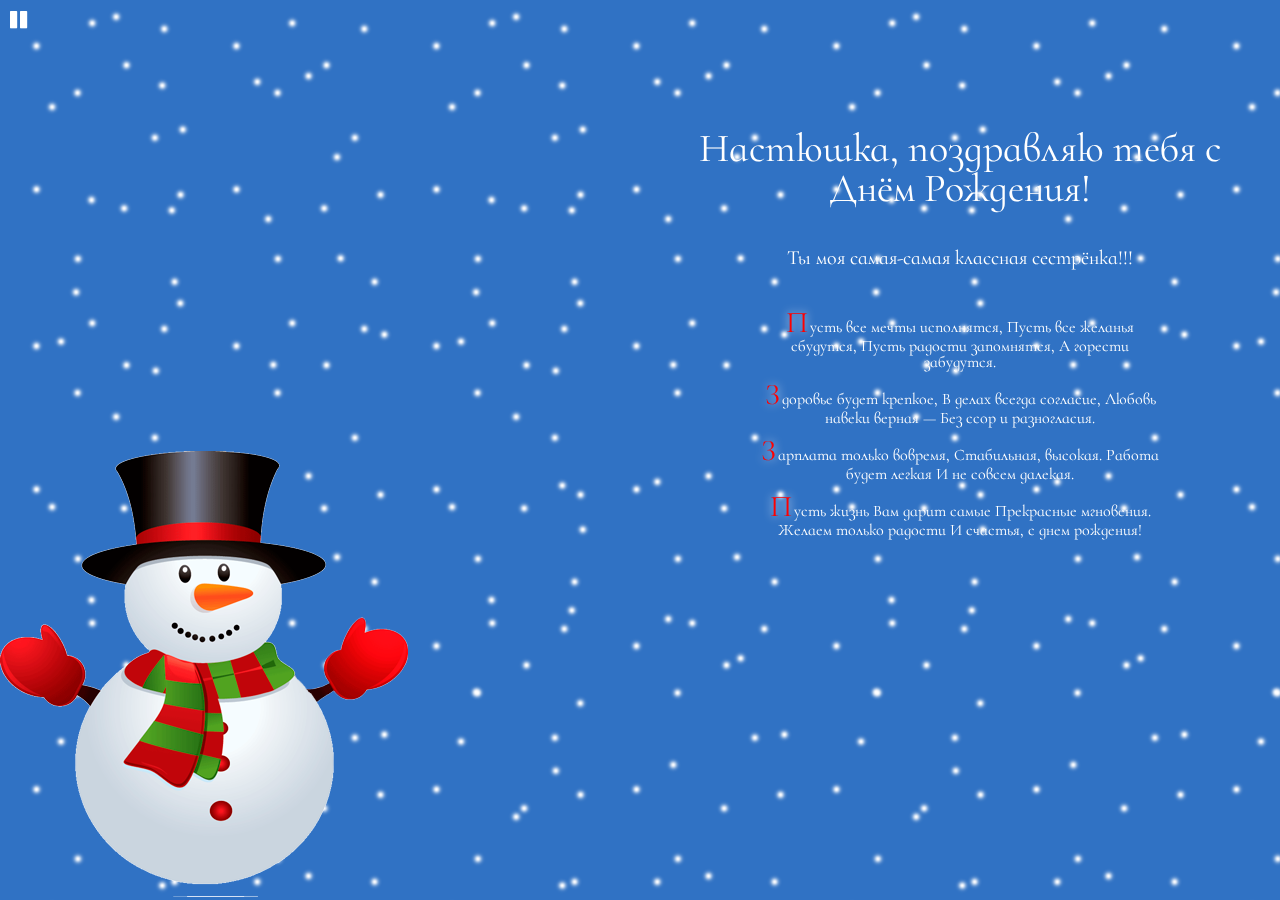
<file: index.html>
<!DOCTYPE html>
<html lang="en">
<head>
	<title>Postcard #2</title>
	<meta charset="utf-8">
	<meta name="viewport" content="width=device-width, initial-scale=1.0">
	<link rel="stylesheet" type="text/css" href="reset.css">
	<link rel="stylesheet" type="text/css" href="https://maxcdn.bootstrapcdn.com/font-awesome/4.7.0/css/font-awesome.min.css">
	<link rel="stylesheet" type="text/css" href="style.css">
	<link href="https://fonts.googleapis.com/css?family=Cormorant+Infant" rel="stylesheet">
</head>
<body>
	<div id="wrapper">
		<div id="audio-controls">
			<a id="audio-play" class="hidden fa fa-play" href="#"></a>
			<a id="audio-pause" class="fa fa-pause" href="#"></a>
			<audio id="song" src="audio.mp3" autoplay></audio>
		</div>
		<div id="text">
			<h1 class="title">
				Настюшка, поздравляю тебя с Днём Рождения!
			</h1>
			<h2 class='subtitle'>
				Ты моя самая-самая классная сестрёнка!!!
			</h2>
			<div class="stih">
				<p>Пусть все мечты исполнятся,
					Пусть все желанья сбудутся,
					Пусть радости запомнятся,
					А горести забудутся.</p>
				<p>Здоровье будет крепкое,
					В делах всегда согласие,
					Любовь навеки верная —
					Без ссор и разногласия.</p>
				<p>Зарплата только вовремя,
					Стабильная, высокая.
					Работа будет легкая
					И не совсем далекая.</p>
				<p>Пусть жизнь Вам дарит самые
					Прекрасные мгновения.
					Желаем только радости
					И счастья, с днем рождения!</p>
			</div>
		</div>
		<div id="snowman">
			<div class="inner">
				<img src="snowman.png" alt="" class="base">
				<img src="snowman-hand.png" alt="" class="hand">
			</div>
		</div>
	</div>
	<script type="text/javascript" src="https://code.jquery.com/jquery-3.1.1.slim.min.js"></script>
	<script type="text/javascript" src="card.js"></script>
</body>
</html>
</file>
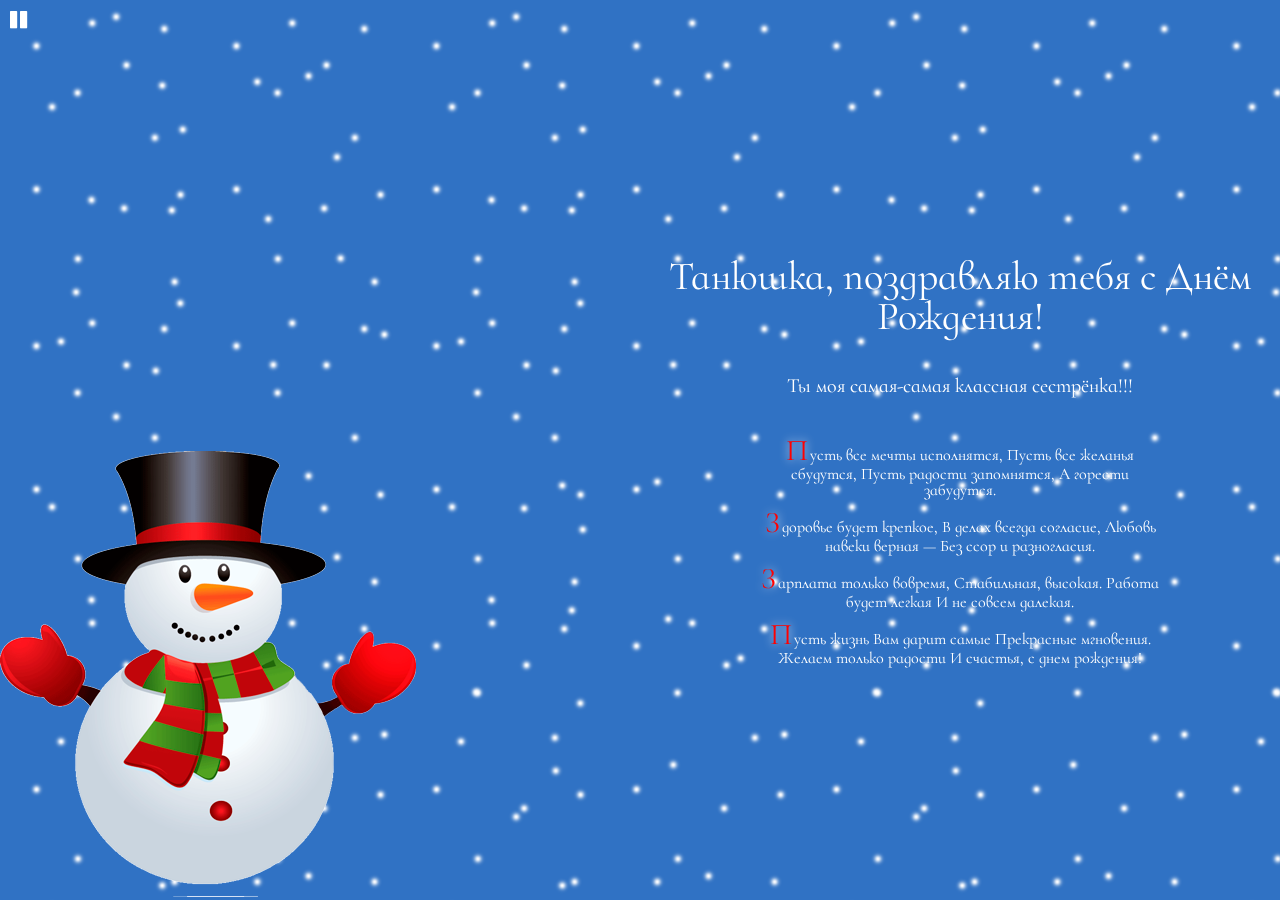
<file: index2.html>
<!DOCTYPE html>
<html lang="en">
<head>
  <meta charset="UTF-8">
  <title>Новогодняя открытка</title>

  <link rel="stylesheet" type="text/css" href="reset.css">
  <link rel="stylesheet" type="text/css" href="https://maxcdn.bootstrapcdn.com/font-awesome/4.7.0/css/font-awesome.min.css">
  <link href="https://fonts.googleapis.com/css?family=Cormorant+Infant" rel="stylesheet">
  <link rel="stylesheet" type="text/css" href="style2.css">
</head>
<body>
  <div id="wrapper">
    <div id="audio-controls">
      <a id="audio-play" class="hidden fa fa-play" href='#'></a>
      <a id="audio-pause" class="fa fa-pause" href='#'></a>
      <audio src="audio.mp3" id="song" autoplay></audio>
    </div>

    <div id="video-background">
      <iframe width="560" height="315" src="https://www.youtube.com/embed/hrFijx3qLgI?controls=0&autoplay=1&showinfo=0&loop=1&modestbranding=1&playlist=hrFijx3qLgI" frameborder="0" allowfullscreen></iframe>
    </div>

    <div id="text">
      <h1 class="title">
        Танюшка, поздравляю тебя с Днём Рождения!
      </h1>
      <h2 class='subtitle'>
        Ты моя самая-самая классная сестрёнка!!!
      </h2>
      <div class="stih">


      

      

      
        <p>Пусть все мечты исполнятся,
      Пусть все желанья сбудутся,
      Пусть радости запомнятся,
      А горести забудутся.</p>
        <p>Здоровье будет крепкое,
      В делах всегда согласие,
      Любовь навеки верная —
      Без ссор и разногласия.</p>
        <p>Зарплата только вовремя,
      Стабильная, высокая.
      Работа будет легкая
      И не совсем далекая.</p>
        <p>Пусть жизнь Вам дарит самые
      Прекрасные мгновения.
      Желаем только радости
      И счастья, с днем рождения!</p>
      </div>
    </div>

    <div id="snowman">
      <div class="inner">
        <img src="snowman.png" alt="" class="base">
        <img src="snowman-hand.png" alt="" class="hand">
      </div>
    </div>
  </div>

  <script type="text/javascript" src="https://code.jquery.com/jquery-3.1.1.slim.min.js"></script>
  <script type="text/javascript" src="card.js"></script>
</body>
</html>
</file>
<file: style.css>
body, html {
    height: 100%;
}

#wrapper {
    background: url(sf1.png), url(sf2.png), url(sf3.png);
    background-color: #3072c4;
    min-height: 100%;
    position: relative;
    animation: snow 5s linear infinite;
    -webkit-animation: snow 5s linear infinite;
}

.hidden{
    display: none;
}

#audio-controls {
    position: fixed;
    top: 0;
    left: 0;
    padding: 10px;
    font-size: 20px;
}

#audio-controls a {
    color: #fff;
    text-decoration: none;
}

#snowman {
    position: absolute;
    left: 0;
    bottom: 0;
}

#snowman .inner {
    position: relative;
    display: inline-block; 
}

#snowman .hand {
    position: absolute;
    right: -2%;
    top: 37%;
    z-index: 1;
    -webkit-transform-origin: 0 100%;
    animation: snowman-hand 2s ease-in-out infinite;
    -webkit-animation: snowman-hand 2s ease-in-out infinite;
}

#snowman .base {
    position: relative;
    z-index: 2;
}

#text {
    position: fixed;
    left: 50%;
    width: 50%;
    padding: 10% 20px 0 20px;
    box-sizing: border-box;
}

#text {
    font-family: "Cormorant Infant", serif;
    color: #fff;
    text-align: center;
}

#text .title {
    font-size: 40px;
}

#text .subtitle {
    margin-top: 40px;
    font-size: 20px;
}

#text .stih {
    max-width: 400px;
    margin: 40px auto 0 auto;
}

#text .stih p {
    margin-bottom: 10px;
}

#text .stih p:first-letter {
    color: red;
    font-size: 30px;
    margin-right: 2px;
    text-shadow: 0 0 10px #fff;
}

/*Snowman hand*/
@keyframes snowman-hand {
    0% {
        transform: rotate(-45deg);
    }
    50% {
        transform: rotate(45deg);   
    }
    100% {
        transform: rotate(-45deg);   
    }
}
@-webkit-keyframes snowman-hand {
    0% {
        transform: rotate(-45deg);
    }
    50% {
        transform: rotate(45deg);   
    }
    100% {
        transform: rotate(-45deg);   
    }
}
@-ms-keyframes snowman-hand {
    0% {
        transform: rotate(-45deg);
    }
    50% {
        transform: rotate(45deg);   
    }
    100% {
        transform: rotate(-45deg);   
    }
}
@-moz-keyframes snowman-hand {
    0% {
        transform: rotate(-45deg);
    }
    50% {
        transform: rotate(45deg);   
    }
    100% {
        transform: rotate(-45deg);   
    }
}
@-o-keyframes snowman-hand {
    0% {
        transform: rotate(-45deg);
    }
    50% {
        transform: rotate(45deg);   
    }
    100% {
        transform: rotate(-45deg);   
    }
}
/*Snow*/
@keyframes snow {
    0% {
        background-position: 0px 0px, 0px 0px, 0px 0px;
    }
    100% {
        background-position: 500px 500px, 400px 400px, 200px 300px;
    }
}
@-webkit-keyframes snow {
    0% {
        background-position: 0px 0px, 0px 0px, 0px 0px;
    }
    100% {
        background-position: 500px 500px, 400px 400px, 200px 300px;
    }
}
@-ms-keyframes snow {
    0% {
        background-position: 0px 0px, 0px 0px, 0px 0px;
    }
    100% {
        background-position: 500px 500px, 400px 400px, 200px 300px;
    }
}
@-moz-keyframes snow {
    0% {
        background-position: 0px 0px, 0px 0px, 0px 0px;
    }
    100% {
        background-position: 500px 500px, 400px 400px, 200px 300px;
    }
}
@-o-keyframes snow {
    0% {
        background-position: 0px 0px, 0px 0px, 0px 0px;
    }
    100% {
        background-position: 500px 500px, 400px 400px, 200px 300px;
    }
}

@media (max-width: 768px) {
    #text {
        position: static;
        width: 100%;
    }
    #snowman {
        position: relative;
        margin: 20px auto 0 auto;
    }
}
</file>
<file: style2.css>
body, html {
  height: 100%;
}

#video-background iframe{
  width: 100%;
  height: 100%;
  position: fixed;
}
#wrapper {
  background: url(sf1.png), url(sf2.png), url(sf3.png);
  background-color: #3072c4;
  min-height: 100%;
  position: relative;
}

.hidden {
  display: none;
}

#audio-controls {
  position: fixed;
  top: 0;
  left: 0;
  padding: 10px;
  font-size: 20px;
}

#audio-controls a {
  color: #fff;
  text-decoration: none;
}

#snowman { 
  position: absolute;
  left: 0;
  bottom: 0;
}

#snowman .inner {
  position: relative;
  display: inline-block;
}

#snowman .base{
  position: relative;
  z-index: 2;
}

#snowman .hand {
  position: absolute;
  z-index: 1;
  right: -4%;
  top: 40%;
  -webkit-transform-origin: 0 100%;

  animation: snowman-hand 1s ease-in-out infinite;
  -webkit-animation: snowman-hand 1s ease-in-out infinite;
  -ms-animation: snowman-hand 1s ease-in-out infinite;
  -moz-animation: snowman-hand 1s ease-in-out infinite;
}

#text {
  position: fixed;
  left: 50%;
  width: 50%;
  padding: 20% 20px 0 20px;
  box-sizing: border-box;

  text-align: center;
  color: #fff;
}

#text .title {
  font-size: 40px;
}

#text .subtitle  {
  margin-top: 40px;
  font-size: 20px;
}

#text .stih {
  max-width: 400px;
  margin: 40px auto 0 auto;
}
#text .stih p {
  margin-bottom: 10px;
}

#text .stih p:first-letter {
  color: red;
  font-size: 30px;
  margin-right: 2px;
  text-shadow: 0 0 10px #fff;
}
#text {
  font-family: 'Cormorant Infant', serif;
  
}
@keyframes snowman-hand {
  0% {
    transform: rotate(-45deg);
  }
  50% {
    transform: rotate(45deg);
  }
  100% {
    transform: rotate(-45deg);
  }
}

@-webkit-keyframes snowman-hand {
  0% {
    transform: rotate(-45deg);
  }
  50% {
    transform: rotate(45deg);
  }
  100% {
    transform: rotate(-45deg);
  }
}

@-ms-keyframes snowman-hand {
  0% {
    background-position: 0px 0px;
  }
  100% {
    background-position: 500px 500px, 400px 400px, 200px 300px;
  }
}

@-moz-keyframes snowman-hand {
  0% {
    background-position: 0px 0px;
  }
  100% {
    background-position: 500px 500px, 400px 400px, 200px 300px;
  }
}

@-o-keyframes snowman-hand {
  0% {
    background-position: 0px 0px;
  }
  100% {
    background-position: 500px 500px, 400px 400px, 200px 300px;
  }
}
</file>
